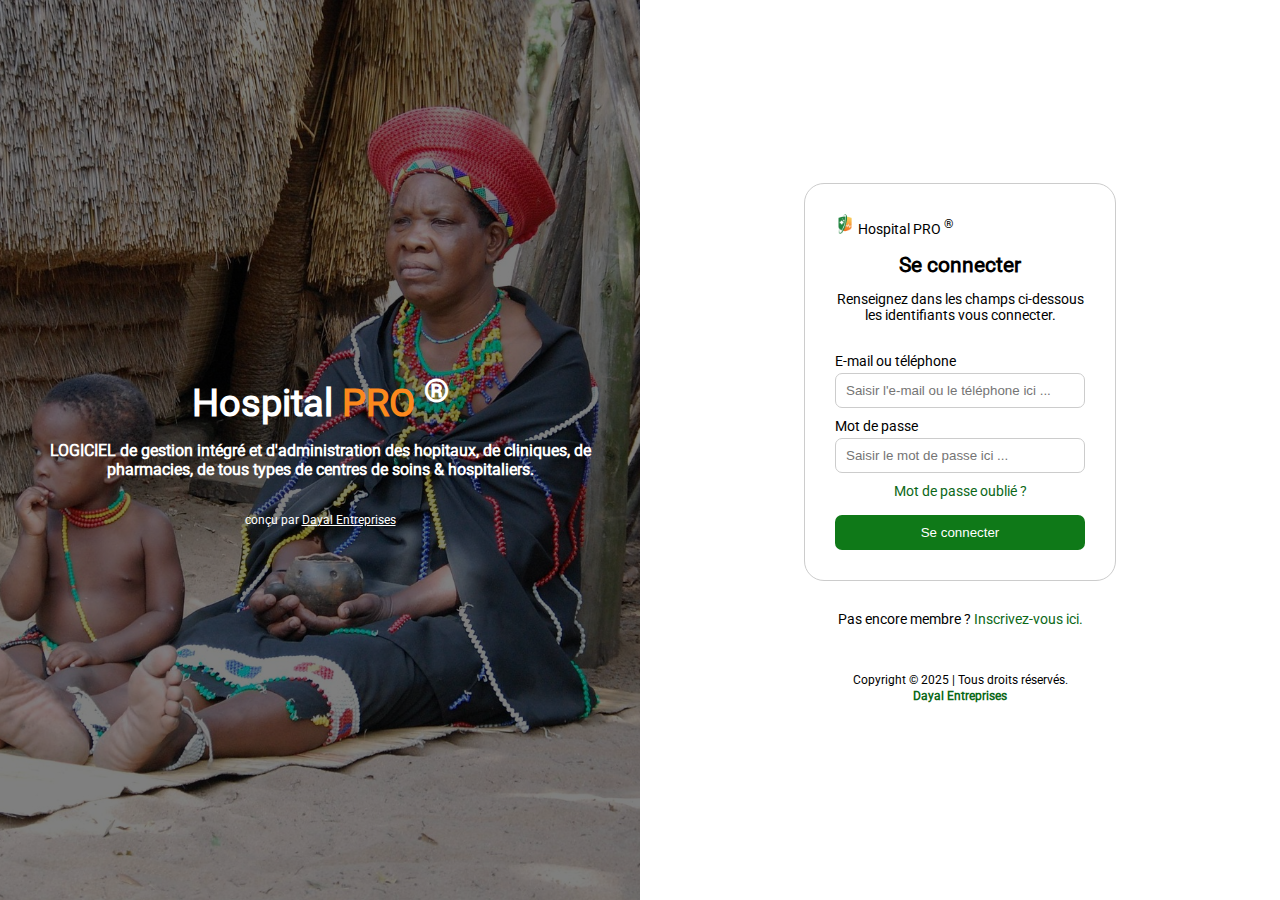
<file: index.html>
<!DOCTYPE html>
<!--EKLOU Komlan Corneille-->
<html lang="fr">
<head>
    <meta charset="UTF-8">
    <meta name="viewport" content="width=device-width, initial-scale=1.0">
    <title>Hospital | Connexion</title>
    <link rel="stylesheet" href="./css/style.css">
    <link rel="shortcut icon" href="./images/logo.png" type="image/x-icon">
</head>

<body>
    <div class="auth-cover">
        <div class="middle-banner">
            <div class="mask">
                <div>
                    <div>
                        <h2>
                            Hospital <span class="primary-text">PRO</span> <sup>&reg;</sup>
                        </h2><br />

                        <h3>
                            LOGICIEL de gestion intégré et d'administration des hopitaux, de cliniques, de pharmacies,
                            de 
                            tous types de centres de soins & hospitaliers.
                        </h3><br /><br />

                        <small>
                            conçu par <a class="text-white" href=""><u>Dayal Entreprises</u></a>
                        </small>
                    </div>
                </div>
            </div>
        </div>
        <div class="form-cover">
            <div>
                <form>
                    <div class="logo-cover">
                        <img src="./images/logo.png" alt="lOGO" width="20">
                        Hospital PRO <sup>&REG;</sup>
                    </div>
                    <br />
                    <h2 class="text-center">Se connecter</h2>
                    <p class="text-center">
                        Renseignez dans les champs ci-dessous les identifiants  vous connecter.
                    </p><br />

                    <label for="email">E-mail ou téléphone</label>
                    <input type="text" id="email" placeholder="Saisir l'e-mail ou le téléphone ici ...">

                    <label for="password">Mot de passe</label>
                    <input type="password" id="password" placeholder="Saisir le mot de passe ici ...">

                    <div class="text-center">
                        <a href="">
                            Mot de passe oublié ?
                        </a>
                    </div><br />

                    <button>
                        Se connecter
                    </button>

                </form><br />
                <p class="text-center">
                    Pas encore membre ? <a href="./auth/registration.html">Inscrivez-vous ici.</a>
                </p><br />

                <p class="text-center">
                    <small>
                        Copyright &copy; 2025 | Tous droits réservés.<br />
                        <a href="">
                            <b>Dayal Entreprises</b>
                        </a>
                    </small>
                </p>
            </div>
        </div>
    </div>
</body>

</html>
</file>
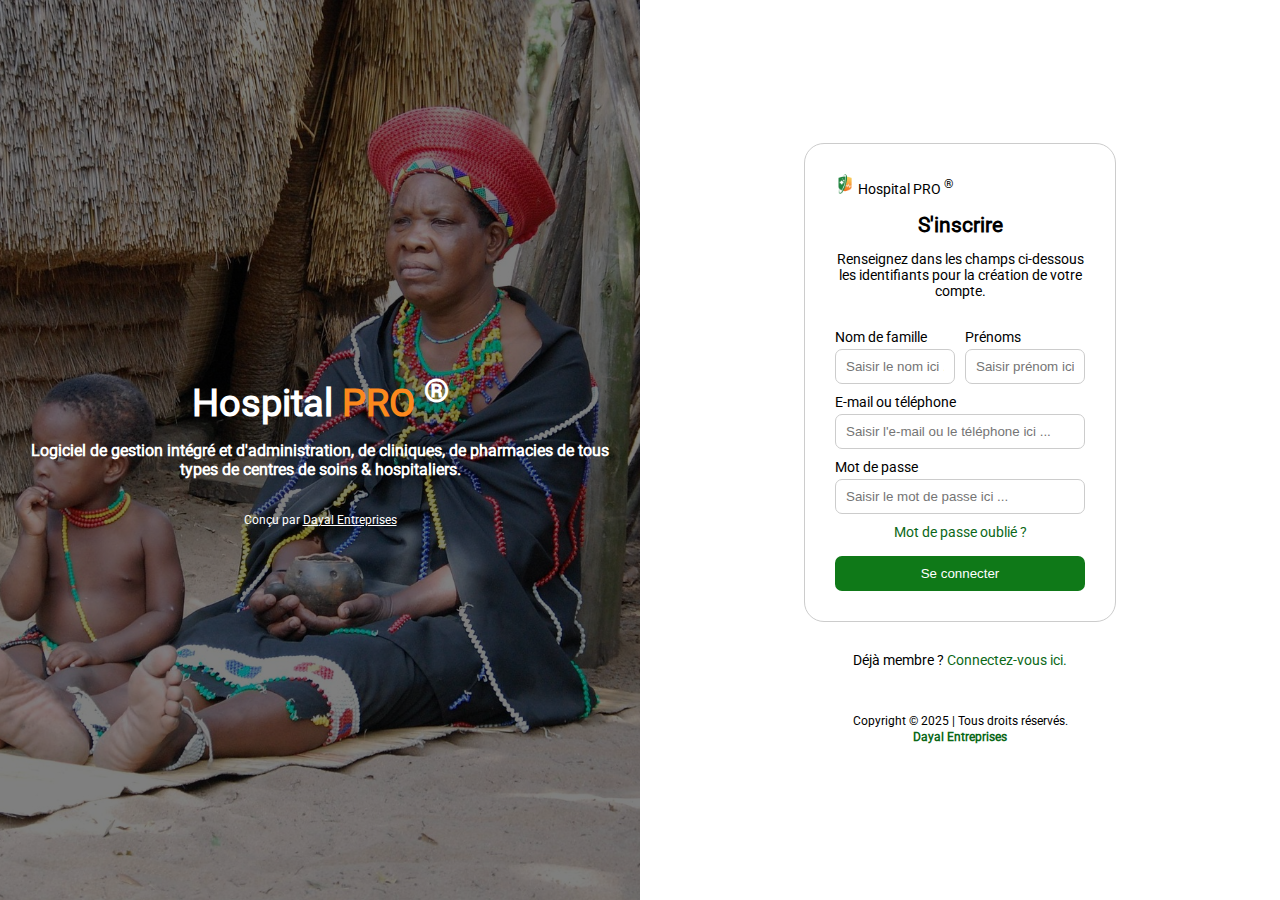
<file: auth/registration.html>
<!DOCTYPE html>
<html lang="fr">

<head>
    <meta charset="UTF-8">
    <meta name="viewport" content="width=device-width, initial-scale=1.0">
    <title>Hospital | Inscription</title>
    <link rel="stylesheet" href="../css/style.css">
    <link rel="shortcut icon" href="../images/logo.png" type="image/x-icon">
</head>

<body>
    <div class="auth-cover">
        <div class="middle-banner">
            <div class="mask">
                <div>
                    <div>
                        <h2>
                            Hospital <span class="primary-text">PRO</span> <sup>&reg;</sup>
                        </h2><br />

                        <h3>
                            Logiciel de gestion intégré et d'administration, de cliniques, de pharmacies
                            de 
                            tous types de centres de soins & hospitaliers.
                        </h3><br /><br />


                        <small>
                            Conçu par <a class="text-white" href=""><u>Dayal Entreprises</u></a>
                        </small>
                    </div>
                </div>
            </div>
        </div>
        <div class="form-cover">
            <div>
                <form>
                    <div class="logo-cover">
                        <img src="../images/logo.png" alt="lOGO" width="20">
                        Hospital PRO <sup>&REG;</sup>
                    </div>
                    <br />
                    <h2 class="text-center">S'inscrire</h2>
                    <p class="text-center">
                        Renseignez dans les champs ci-dessous les identifiants pour la création
                        de votre compte.
                    </p><br />

                    <div class="d-grid-2">
                        <div>
                            <label for="lastname">Nom de famille</label>
                            <input type="text" id="lastname" placeholder="Saisir le nom ici ...">
                        </div>
                        <div>
                            <label for="firstname">Prénoms</label>
                            <input type="text" id="firstname" placeholder="Saisir prénom ici ...">
                        </div>
                    </div>

                    <label for="email">E-mail ou téléphone</label>
                    <input type="text" id="email" placeholder="Saisir l'e-mail ou le téléphone ici ...">

                    <label for="password">Mot de passe</label>
                    <input type="password" id="password" placeholder="Saisir le mot de passe ici ...">

                    <div class="text-center">
                        <a href="">
                            Mot de passe oublié ?
                        </a>
                    </div><br />

                    <button>
                        Se connecter
                    </button>

                </form><br />
                <p class="text-center">
                    Déjà membre ? <a href="../index.html">Connectez-vous ici.</a>
                </p><br />

                <p class="text-center">
                    <small>
                        Copyright &copy; 2025 | Tous droits réservés.<br />
                        <a href="">
                            <b>Dayal Entreprises</b>
                        </a>
                    </small>
                </p>
            </div>
        </div>
    </div>
</body>

</html>
</file>
<file: css/style.css>
a{
    color: #0b6818;
    text-decoration: none;
}

.auth-cover {
    display: grid;
    grid-template-columns: 1fr 1fr;
    height: 100vh;
}

button {
    cursor: pointer;
    background-color: #0f7918;
    color: #FFF;
    border: 1px solid transparent !important;
    outline: none;
    margin: 0 !important;
}

button:hover {
    outline: 3px solid #0f7918;
    outline-offset: 1px;
}

.d-grid-2 {
    display: grid;
    grid-template-columns: 1fr 1fr;
    gap: 10px;
}

.form-cover {
    display: flex;
    height: 100%;
    align-items: center;
    justify-content: center;
}

.form-cover .logo {
    display: flex;
    justify-content: center;
    align-items: center;
}

.form-cover form {
    width: 250px;
    border: 1px solid #CCC;
    padding: 30px;
    border-radius: 20px;
}

h1, h2, h3, h4, h5, h6 {
    margin: 0;
    padding: 0;
}

html, body {
    margin: 0;
    padding: 0;
    font-size: 14px;
    font-family: roboto-regular;
}

input, button {
    box-sizing: border-box;
    width: 100%;
    margin-top: 4px;
    margin-bottom: 10px;
    height: 35px;
    padding: 0 10px;
    border: 1px solid #CCC;
    outline: none;
    border-radius: 7px;
}

input:hover {
    outline: 3px solid #0f7918;
    outline-offset: 1px;
}

.middle-banner {
    background-image: url(../images/banner.jpg);
    background-size: cover;
    background-position: center;
    height: 100%;
}

.middle-banner h2 {
    font-size: 38px;
}

.mask {
    background-color: rgba(0, 0, 0, 0.5);
    height: 100%;
    text-align: center;
    color: #FFF;
}

.mask>div {
    display: flex;
    align-items: center;
    height: 100%;
}

.mask>div>div {
    padding: 30px;
}

.primary-text {
    color: #fc891d;
}

.text-center {
    text-align: center;
}

.text-white {
    color: #FFF;
}

@font-face {
    font-family: roboto-regular;
    src: url(../fonts/Roboto-Regular.ttf);
}



@media(max-width:3280px) {
.auth-cover {
    grid-template-columns: 1fr 1fr;
}
}
@media(max-width:1440px) {
.auth-cover {
    grid-template-columns: 1fr 1fr;
}
}
@media(max-width:1280px) {
.auth-cover {
    grid-template-columns: 1fr 1fr;
}
}
@media(max-width:720px) {
.auth-cover {
    grid-template-columns: 1fr;
    row-gap: 30px;
}
}
</file>
